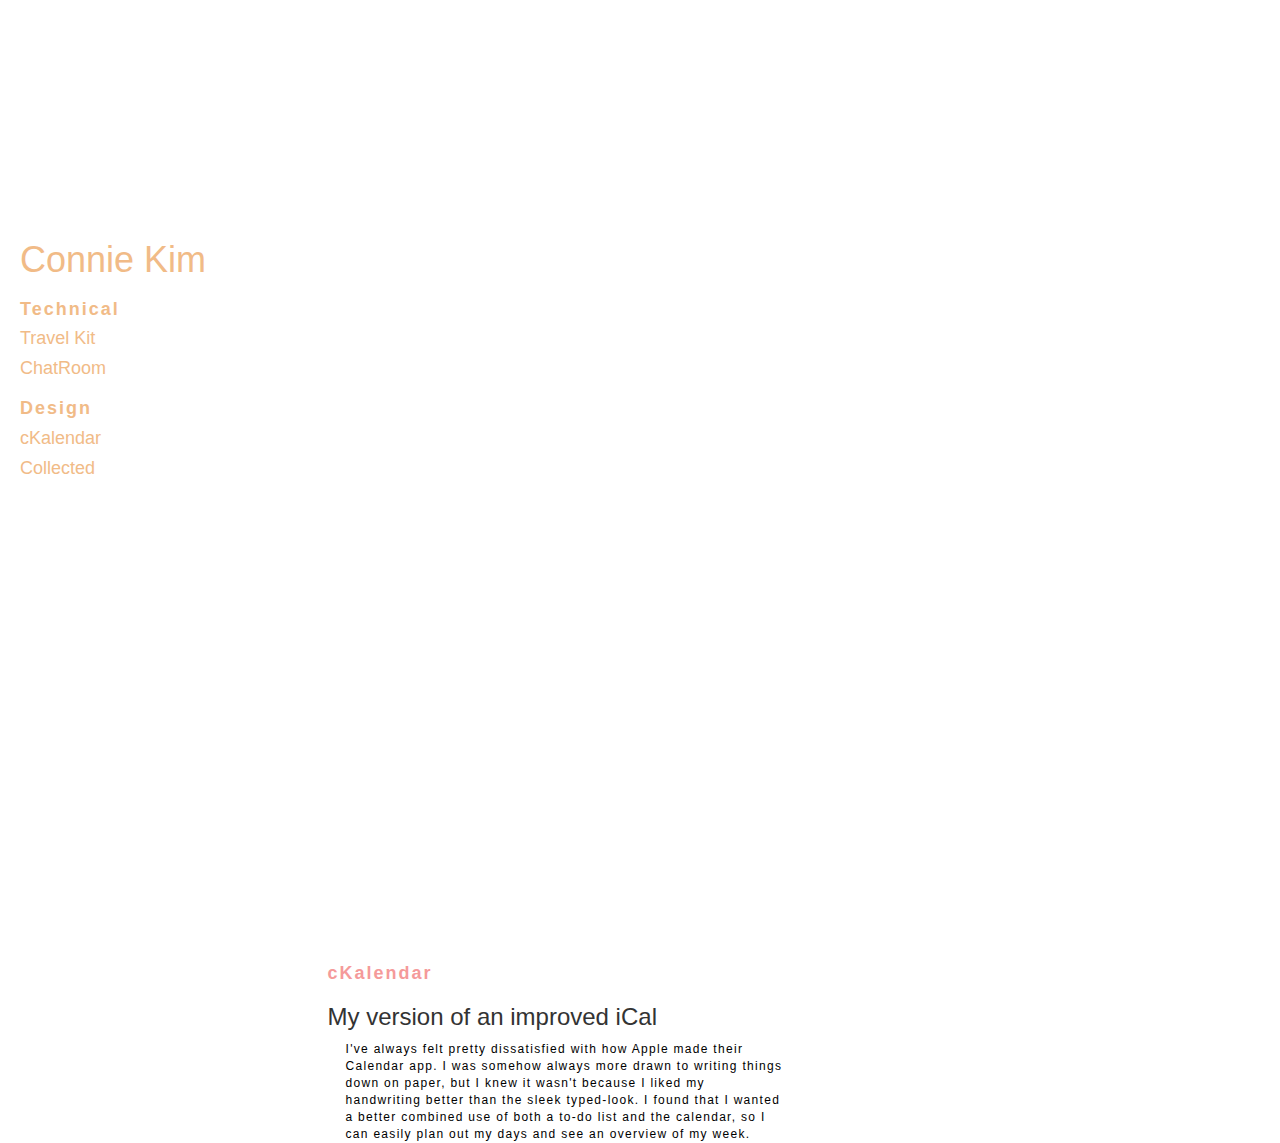
<file: cKal.html>
<!DOCTYPE html>
<html lang="en">
<head>
  <title>Connie Kim</title>
  <meta charset="utf-8">
    <meta charset="utf-8">
  <meta name="viewport" content="width=device-width, initial-scale=1">
  <link rel="stylesheet" href="http://maxcdn.bootstrapcdn.com/bootstrap/3.3.5/css/bootstrap.min.css">
  <link rel="stylesheet" href="css/style.css">
  <link rel="stylesheet" href="https://maxcdn.bootstrapcdn.com/font-awesome/4.4.0/css/font-awesome.min.css">
  <link href='https://fonts.googleapis.com/css?family=Pontano+Sans' rel='stylesheet' type='text/css'>
  <link href='https://fonts.googleapis.com/css?family=Yantramanav:100,300' rel='stylesheet' type='text/css'>

  <script src="https://ajax.googleapis.com/ajax/libs/jquery/1.11.3/jquery.min.js"></script>
  <script src="http://maxcdn.bootstrapcdn.com/bootstrap/3.3.5/js/bootstrap.min.js"></script>
</head>
<body data-pinterest-extension-installed="cr1.39.1">

  <div id="sidebar">
    <div class="container">
      <div class="row">
        <div class="col-md-1"></div>
        <div class="col-md-2"></div>
        <h1><a href="index.html">Connie Kim</a></h1>
        <h2><a href="technical.html" class="link">Technical</a></h2>
        <h4><a href="technical.html" class="link">Travel Kit</a></h4>
        <h4><a href="technical.html" class="link">ChatRoom</a></h4>
        <h2><a href="design.html" class="link">Design</a></h2>
        <h4><a href="cKal.html" class="link">cKalendar</a></h4>
        <h4><a href="collected.html" class="link">Collected</a></h4>
        <div class="col-md-9"></div>
      </div>
    </div>
  </div>

	<div id="content">
		<div class="container">
			<div class="row">
				<div class="col-md-3"></div>
				<div class="col-md-2">
					<iframe src="https://marvelapp.com/bhbg03?emb=1" width="226" height="450" allowTransparency="true" frameborder="0"></iframe>
				</div>
				<div class="col-md-1"></div>
				<div class="col-md-2">
					<iframe src="https://marvelapp.com/94ghaf?emb=1" width="226" height="450" allowTransparency="true" frameborder="0"></iframe>
				</div>
				<div class="col-md-2"></div>
				<div class="col-md-2"></div>
			</div>
			<div class="row">
				<div class="col-md-3"></div>
				<div class="col-md-5">
					<h2>cKalendar</h2><h3>My version of an improved iCal</h3>
					<p>I've always felt pretty dissatisfied with how Apple made their Calendar app. I was somehow always more drawn to writing things down on paper, but I knew it wasn't because I liked my handwriting better than the sleek typed-look. I found that I wanted a better combined use of both a to-do list and the calendar, so I can easily plan out my days and see an overview of my week.</p>
				</div>
				<div class="col-md-2"></div>
				<div class="col-md-2"></div>
			</div>
		</div>
	</div>

</body>
</html>
</file>
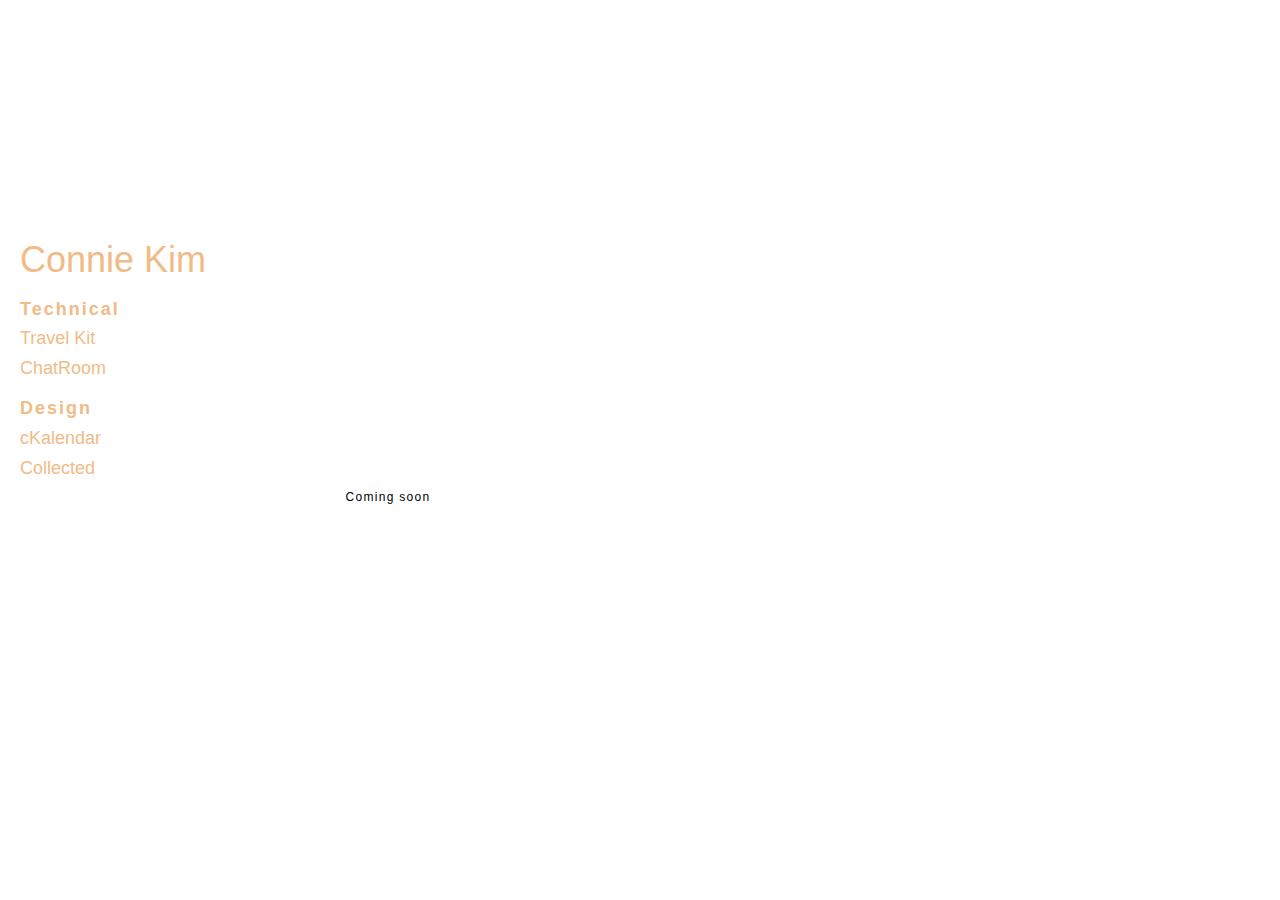
<file: collected.html>
<!DOCTYPE html>
<html lang="en">
<head>
  <title>Connie Kim</title>
  <meta charset="utf-8">
    <meta charset="utf-8">
  <meta name="viewport" content="width=device-width, initial-scale=1">
  <link rel="stylesheet" href="http://maxcdn.bootstrapcdn.com/bootstrap/3.3.5/css/bootstrap.min.css">
  <link rel="stylesheet" href="css/style.css">
  <link rel="stylesheet" href="https://maxcdn.bootstrapcdn.com/font-awesome/4.4.0/css/font-awesome.min.css">
  <link href='https://fonts.googleapis.com/css?family=Pontano+Sans' rel='stylesheet' type='text/css'>
  <link href='https://fonts.googleapis.com/css?family=Yantramanav:100,300' rel='stylesheet' type='text/css'>

  <script src="https://ajax.googleapis.com/ajax/libs/jquery/1.11.3/jquery.min.js"></script>
  <script src="http://maxcdn.bootstrapcdn.com/bootstrap/3.3.5/js/bootstrap.min.js"></script>
</head>
<body data-pinterest-extension-installed="cr1.39.1">

  <div id="sidebar">
    <div class="container">
      <div class="row">
        <div class="col-md-1"></div>
        <div class="col-md-2"></div>
        <h1><a href="index.html">Connie Kim</a></h1>
        <h2><a href="technical.html" class="link">Technical</a></h2>
        <h4><a href="technical.html" class="link">Travel Kit</a></h4>
        <h4><a href="technical.html" class="link">ChatRoom</a></h4>
        <h2><a href="design.html" class="link">Design</a></h2>
        <h4><a href="cKal.html" class="link">cKalendar</a></h4>
        <h4><a href="collected.html" class="link">Collected</a></h4>
        <div class="col-md-9"></div>
      </div>
    </div>
  </div>

	<div id="content">
		<div class="container">
			<div class="row">
				<div class="col-md-3"></div>
				<div class="col-md-5">
					<p>Coming soon</p>
				</div>
				<div class="col-md-2"></div>
				<div class="col-md-2">
				</div>
			</div>
		</div>
	</div>

</body>
</html>
</file>
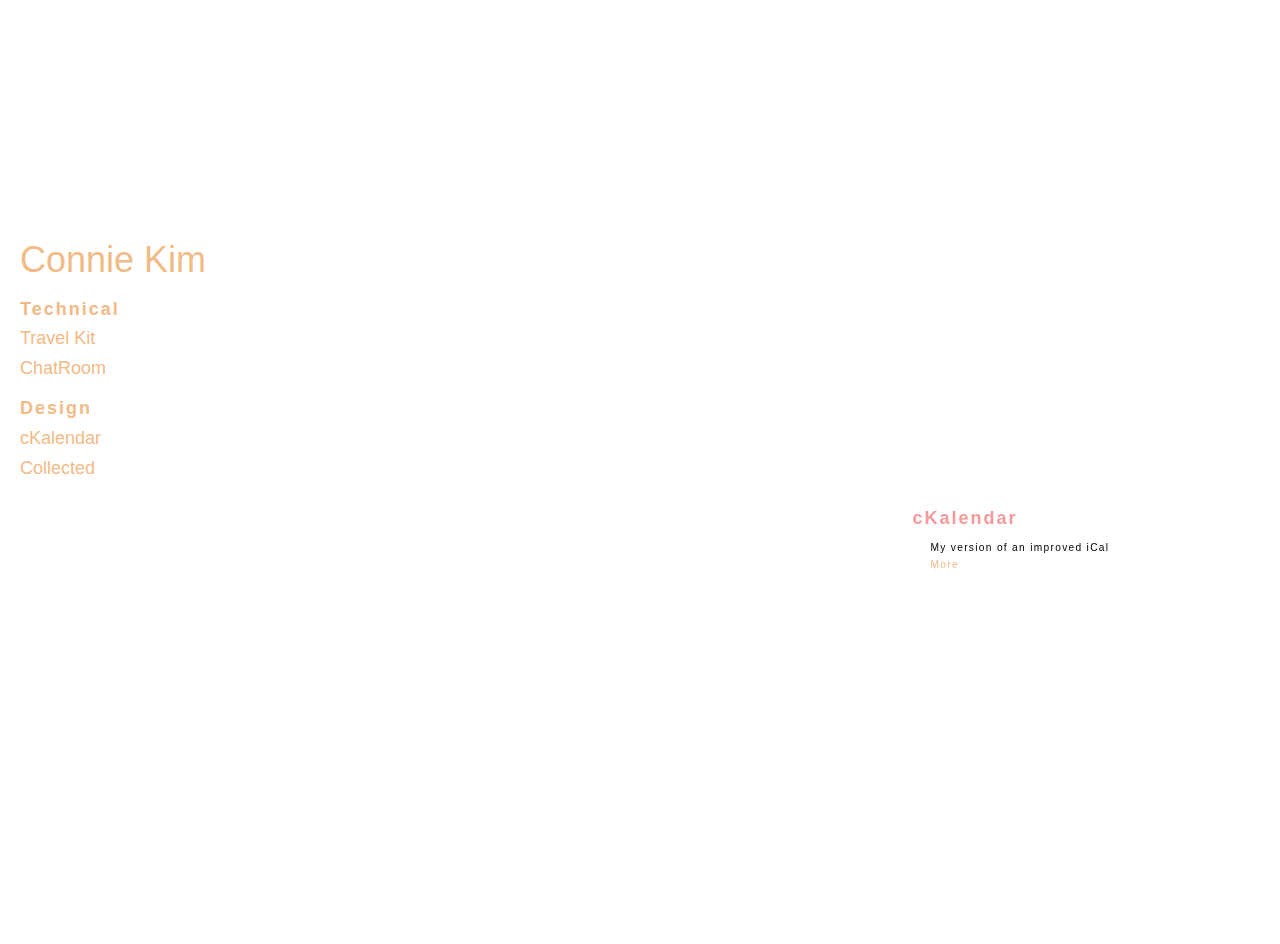
<file: design.html>
<!DOCTYPE html>
<html lang="en">
<head>
  <title>Connie Kim</title>
  <meta charset="utf-8">
    <meta charset="utf-8">
  <meta name="viewport" content="width=device-width, initial-scale=1">
  <link rel="stylesheet" href="http://maxcdn.bootstrapcdn.com/bootstrap/3.3.5/css/bootstrap.min.css">
  <link rel="stylesheet" href="css/style.css">
  <link rel="stylesheet" href="https://maxcdn.bootstrapcdn.com/font-awesome/4.4.0/css/font-awesome.min.css">
  <link href='https://fonts.googleapis.com/css?family=Pontano+Sans' rel='stylesheet' type='text/css'>
  <link href='https://fonts.googleapis.com/css?family=Yantramanav:100,300' rel='stylesheet' type='text/css'>

  <script src="https://ajax.googleapis.com/ajax/libs/jquery/1.11.3/jquery.min.js"></script>
  <script src="http://maxcdn.bootstrapcdn.com/bootstrap/3.3.5/js/bootstrap.min.js"></script>
</head>
<body data-pinterest-extension-installed="cr1.39.1">

  <div id="sidebar">
    <div class="container">
      <div class="row">
        <div class="col-md-1"></div>
        <div class="col-md-2"></div>
        <h1><a href="index.html">Connie Kim</a></h1>
        <h2><a href="technical.html" class="link">Technical</a></h2>
        <h4><a href="technical.html" class="link">Travel Kit</a></h4>
        <h4><a href="technical.html" class="link">ChatRoom</a></h4>
        <h2><a href="design.html" class="link">Design</a></h2>
        <h4><a href="cKal.html" class="link">cKalendar</a></h4>
        <h4><a href="collected.html" class="link">Collected</a></h4>
        <div class="col-md-9"></div>
      </div>
    </div>
  </div>

	<div id="content">
		<div class="container">
			<div class="row">
				<div class="col-md-3"></div>
				<div class="col-md-2">
					<iframe src="https://marvelapp.com/bhbg03?emb=1" width="226" height="450" allowTransparency="true" frameborder="0"></iframe>
				</div>
				<div class="col-md-1"></div>
				<div class="col-md-2">
					<iframe src="https://marvelapp.com/94ghaf?emb=1" width="226" height="450" allowTransparency="true" frameborder="0"></iframe>
				</div>
				<div class="col-md-1"></div>
				<div class="col-md-3">
					<h2>cKalendar</h2>
					<p><small>My version of an improved iCal</small></p>
					<p><small><a href="cKal.html" class="link">More</a></small></p>
				</div>
			</div>
		</div>
	</div>

</body>
</html>
</file>
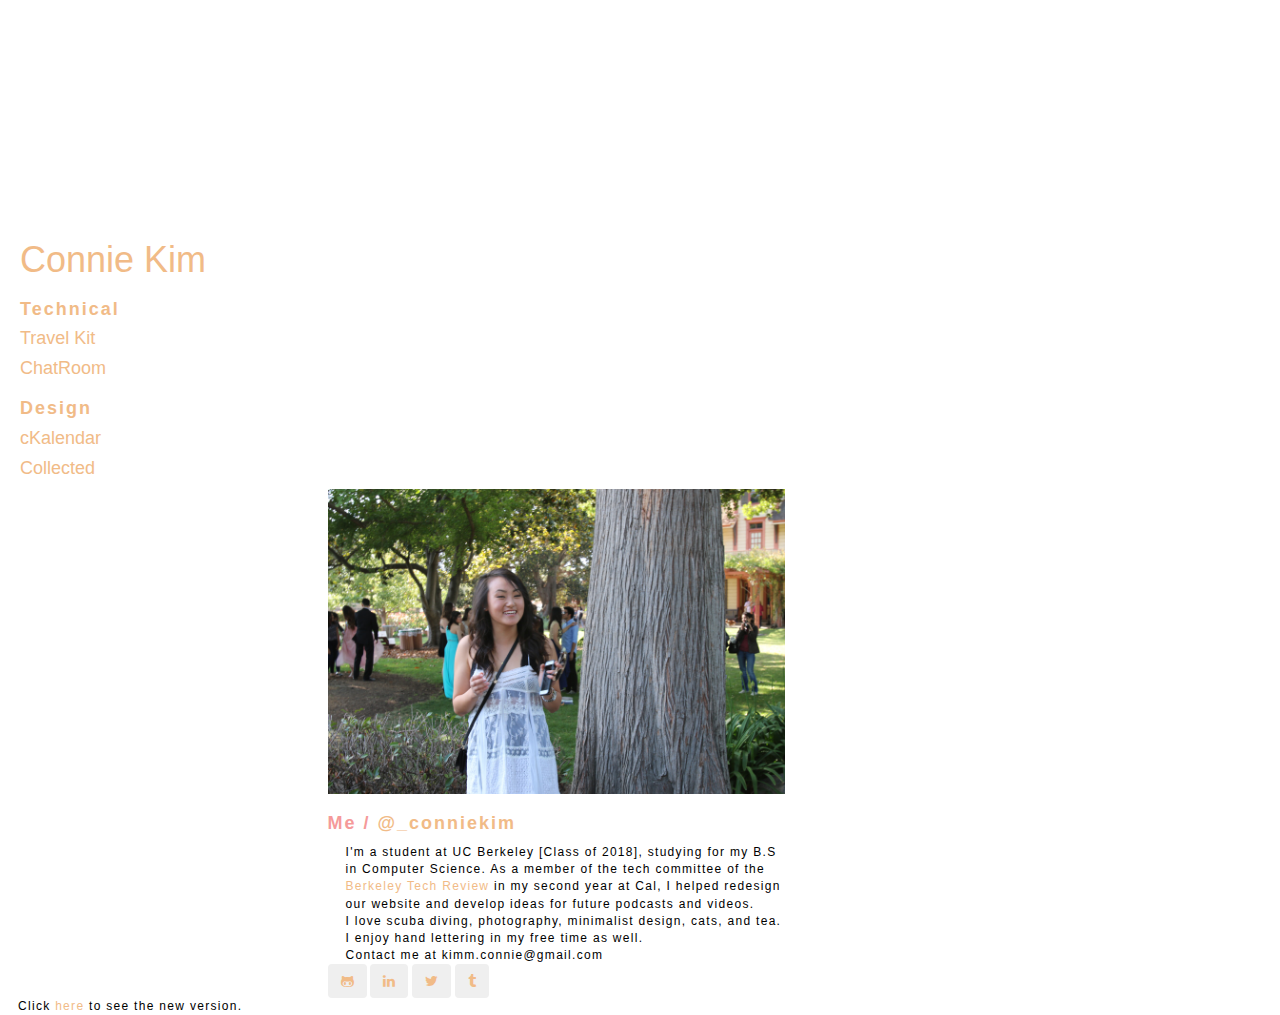
<file: old.html>
<!DOCTYPE html>
<html lang="en">
<head>
  <title>Connie Kim</title>
  <meta charset="utf-8">
    <meta charset="utf-8">
  <meta name="viewport" content="width=device-width, initial-scale=1">
  <link rel="icon" href="img/triangle.png">
  <link rel="stylesheet" href="http://maxcdn.bootstrapcdn.com/bootstrap/3.3.5/css/bootstrap.min.css">
  <link rel="stylesheet" href="css/style.css">
  <link rel="stylesheet" href="https://maxcdn.bootstrapcdn.com/font-awesome/4.4.0/css/font-awesome.min.css">
  <link href='https://fonts.googleapis.com/css?family=Pontano+Sans' rel='stylesheet' type='text/css'>
  <link href='https://fonts.googleapis.com/css?family=Yantramanav:100,300' rel='stylesheet' type='text/css'>

  <script src="https://ajax.googleapis.com/ajax/libs/jquery/1.11.3/jquery.min.js"></script>
  <script src="http://maxcdn.bootstrapcdn.com/bootstrap/3.3.5/js/bootstrap.min.js"></script>
</head>
<body data-pinterest-extension-installed="cr1.39.1">

  <div id="sidebar">
    <div class="container">
      <div class="row">
        <div class="col-md-1"></div>
        <div class="col-md-2"></div>
        <h1><a href>Connie Kim</a></h1>
        <h2><a href="technical.html" class="link">Technical</a></h2>
        <h4><a href="technical.html" class="link">Travel Kit</a></h4>
        <h4><a href="technical.html" class="link">ChatRoom</a></h4>
        <h2><a href="design.html" class="link">Design</a></h2>
        <h4><a href="cKal.html" class="link">cKalendar</a></h4>
        <h4><a href="collected.html" class="link">Collected</a></h4>
        <div class="col-md-9"></div>
      </div>
    </div>
  </div>

  <div id="content">
    <div class="container">
      <div class="row">
        <div class="col-md-3"></div>
        <div class="col-md-5">
          <img src="me.jpg" class="img-responsive">
          <h2>Me / <a href="https://twitter.com/_conniekim" class="link">@_conniekim</a></h2>
          <p>I'm a student at UC Berkeley [Class of 2018], studying for my B.S in Computer Science. As a member of the tech committee of the <a href="http://berkeleytechreview.com/" class="link">Berkeley Tech Review</a> in my second year at Cal, I helped redesign our website and develop ideas for future podcasts and videos.</p>
          <p>I love scuba diving, photography, minimalist design, cats, and tea. I enjoy hand lettering in my free time as well.</p>
          <p>Contact me at kimm.connie@gmail.com</p>
          <div id="buttons">
            <button type="button" class="btn btn-github-alt btn-circle"><a href="https://github.com/conniekim"><i class="fa fa-github-alt"></i></a></button>
            <button type="button" class="btn btn-linkedin btn-circle"><a href="https://www.linkedin.com/in/connniekim"><i class="fa fa-linkedin"></i></a></button>
            <button type="button" class="btn btn-twitter btn-circle"><a href="https://twitter.com/_conniekim"><i class="fa fa-twitter"></i></a></button>
            <button type="button" class="btn btn-tumblr btn-circle"><a href="http://connniekim.tumblr.com/"><i class="fa fa-tumblr"></i></a></button>
          </div>
        </div>
        <div class="col-md-2"></div>
        <div class="col-md-2"></div>
      </div>
    </div>
  </div>
    <div id="last-update">
        <p>Click <a href="index.html">here</a> to see the new version.</p>
    </div>

</body>
</html>
</file>
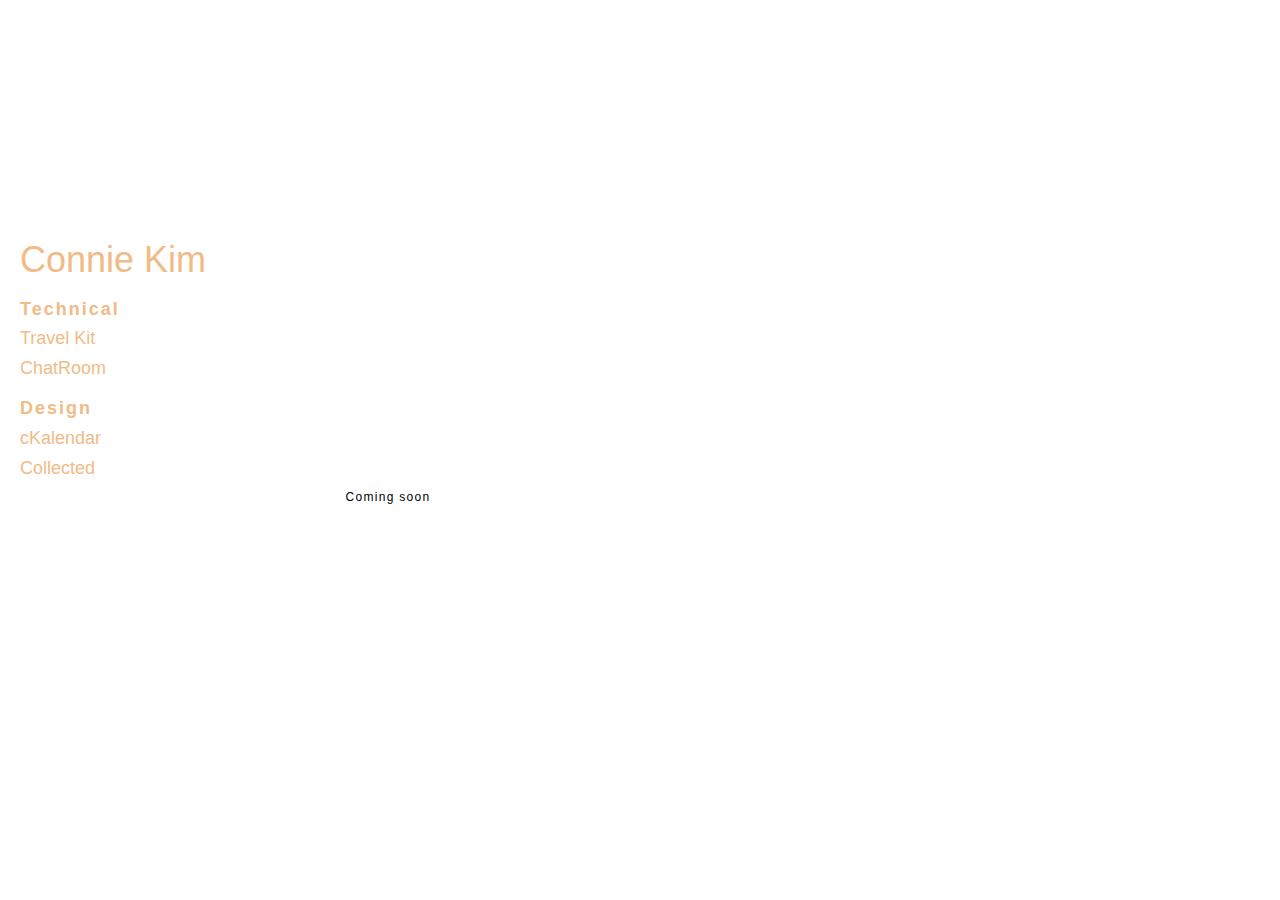
<file: technical.html>
<!DOCTYPE html>
<html lang="en">
<head>
  <title>Connie Kim</title>
  <meta charset="utf-8">
    <meta charset="utf-8">
  <meta name="viewport" content="width=device-width, initial-scale=1">
  <link rel="stylesheet" href="http://maxcdn.bootstrapcdn.com/bootstrap/3.3.5/css/bootstrap.min.css">
  <link rel="stylesheet" href="css/style.css">
  <link rel="stylesheet" href="https://maxcdn.bootstrapcdn.com/font-awesome/4.4.0/css/font-awesome.min.css">
  <link href='https://fonts.googleapis.com/css?family=Pontano+Sans' rel='stylesheet' type='text/css'>
  <link href='https://fonts.googleapis.com/css?family=Yantramanav:100,300' rel='stylesheet' type='text/css'>

  <script src="https://ajax.googleapis.com/ajax/libs/jquery/1.11.3/jquery.min.js"></script>
  <script src="http://maxcdn.bootstrapcdn.com/bootstrap/3.3.5/js/bootstrap.min.js"></script>
</head>
<body data-pinterest-extension-installed="cr1.39.1">

  <div id="sidebar">
    <div class="container">
      <div class="row">
        <div class="col-md-1"></div>
        <div class="col-md-2"></div>
        <h1><a href="index.html">Connie Kim</a></h1>
        <h2><a href="technical.html" class="link">Technical</a></h2>
        <h4><a href="technical.html" class="link">Travel Kit</a></h4>
        <h4><a href="technical.html" class="link">ChatRoom</a></h4>
        <h2><a href="design.html" class="link">Design</a></h2>
        <h4><a href="cKal.html" class="link">cKalendar</a></h4>
        <h4><a href="collected.html" class="link">Collected</a></h4>
        <div class="col-md-9"></div>
      </div>
    </div>
  </div>

	<div id="content">
		<div class="container">
			<div class="row">
				<div class="col-md-3"></div>
				<div class="col-md-5">
					<p>Coming soon</p>
				</div>
				<div class="col-md-2"></div>
				<div class="col-md-2"></div>
			</div>
		</div>
	</div>

</body>
</html>
</file>
<file: css/style.css>
nav.navbar {
  background: white;
  height: 220px;
}

/*#menu {
  margin-top: 220px;
}*/

.navbar-brand {
  position: absolute;
  font-family: "Arial";
  /*margin-top: -0.5em;*/
  /*margin-left: 1.3em;*/
  font-size: 50px;
  font-weight: bold;
  font-style: italic;
  color: #F59A9A;
  text-shadow: -3px 2.5px #FFE0E0;
  line-height: 60px;
  letter-spacing: 5px;
}

h2 {
  font-family: "Arial";
  font-size: 18px;
  font-weight: bold;
  color: #F59A9A;
  /*text-shadow: -1px 0.5px #FFE0E0;*/
  letter-spacing: 2px;
  position: relative;
}

h2 span {
  position: absolute;
  top: 200px;
}

p, li {
  font-family: "Arial";
  font-size: 12px;
  color: black;
  letter-spacing: 1.3px;
  /*text-align: justify;*/
  margin-left: 1.5em;
  margin-bottom: 0;
}

body {
  width: 100%;
  height: auto;
  position: relative;
  padding-top: 220px;
  padding-right: 5em;
  background-color: #00000;
}

ul.skills-list {
  list-style-type: none;
  padding: 0px;


}

.skills-list > li:before {
  content: "> ";
  color: #F1BB87;
}

a {
  color: #F1BB87;
  text-decoration: none;
}

a:hover, a:active {
  /*font*/
  color: #F6CD5D;
  /*text-decoration: underline;*/
}

/*.active {
  color: #01AFB0;
  font-weight: bold;
  text-decoration: underline;
  border-bottom-color: #01AFB0;
  border-bottom: 3px solid;
}*/

nav ul li a {
  font-size: 16px;
  color: #F1BB87;
  letter-spacing: 1.46px;
  top: 0;
  margin-top: -4em;
  padding-top: 0;
  /*margin-right: */
}

nav ul li a:hover {
  /*font-size: 16px;*/
  color: #F6CD5D;
  /*font-weight: bold;*/
  /*text-decoration: underline;*/
  border-bottom-color: #F6CD5D;
  border-bottom: 3px solid;
  /*line-height: 2px;*/
}

nav ul li a:active {
  /*font-size: 16px;*/
  color: #F6CD5D;
  /*font-weight: bold;*/
  /*text-decoration: underline;*/
  border-bottom-color: #F6CD5D;
  border-bottom: 3px solid;
  /*line-height: 2px;*/
}

a:focus {
  color: #F6CD5D;
  text-decoration: none;
  /*border-bottom-color: #773344;*/
  border-bottom: none;
}

nav ul li {
  margin-top: 0px;
  margin-left: 15px;
  margin-right: 0px;
}

#social-media {
  font-family: "Arial";
  font-size: 12px;
  letter-spacing: 1.3px;
  padding-left: 1.5em;
  text-align: left;
}

#social-media a {
  color: #EFA662;
  /*border*/
}

#social-media a:hover {
  color: #F6CD5D;
  text-decoration: none;
}
</file>
